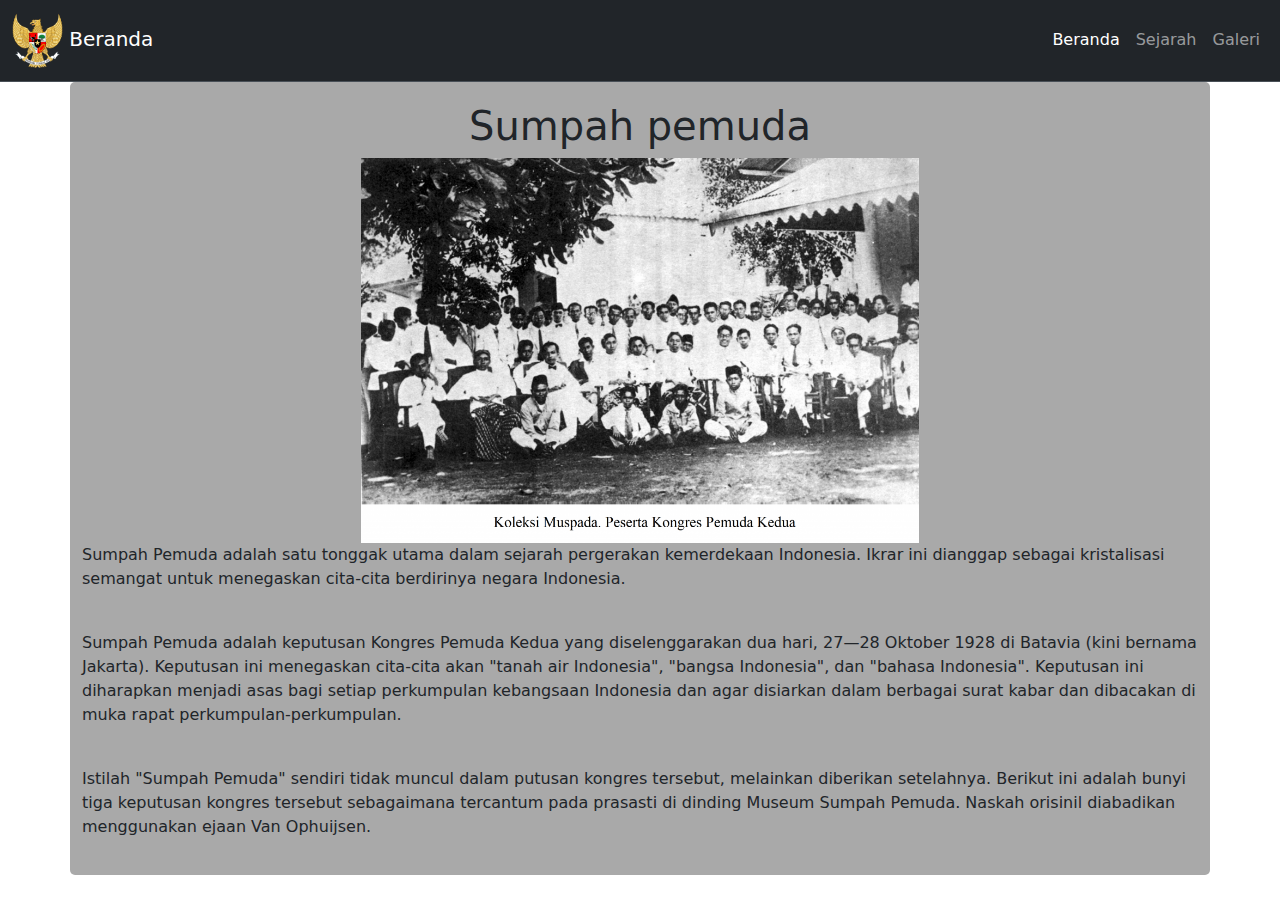
<file: index.html>
<!doctype html>
<html lang="en">
  <head>
    <meta charset="utf-8">
    <meta name="viewport" content="width=device-width, initial-scale=1">
    <title>Sumpah pemuda</title>
    <link rel="stylesheet" href="style.css">
    <link href="https://cdn.jsdelivr.net/npm/bootstrap@5.3.3/dist/css/bootstrap.min.css" rel="stylesheet" integrity="sha384-QWTKZyjpPEjISv5WaRU9OFeRpok6YctnYmDr5pNlyT2bRjXh0JMhjY6hW+ALEwIH" crossorigin="anonymous">
    <link rel="shorcut icon" href="garuda.webp" type="image/x-icon">
  </head>
  <body>
    <nav class="navbar navbar-expand-lg bg-dark border-bottom border-body" data-bs-theme="dark">
        <div class="container-fluid">
          <a class="navbar-brand" href="index.html">
            <img src="garuda.webp" alt="Logo"  class="logo">
            Beranda
          </a>
          <button class="navbar-toggler" type="button" data-bs-toggle="collapse" data-bs-target="#navbarNav" aria-controls="navbarNav" aria-expanded="false" aria-label="Toggle navigation">
            <span class="navbar-toggler-icon"></span>
          </button>
          <div class="collapse navbar-collapse" id="navbarNav">
            <ul class="navbar-nav">
              <li class="nav-item">
                <a class="nav-link active" aria-current="page" href="#">Beranda</a>
              </li>
              <li class="nav-item">
                <a class="nav-link" href="sejarah.html">Sejarah</a>
              </li>
              <li class="nav-item">
                <a class="nav-link" href="#">Galeri</a>
              </li>
            </ul>
          </div>
        </div>
      </nav>
      <div class="container">
        <div>
            <h1 style="text-align: center;">Sumpah pemuda</h1>
        </div>
        <div>
            <img src="1666925081.png.png" alt="sumpah pemuda" class="center">
        </div>
        <div>
            <p>Sumpah Pemuda adalah satu tonggak utama dalam sejarah pergerakan kemerdekaan Indonesia. Ikrar ini dianggap sebagai kristalisasi semangat untuk menegaskan cita-cita berdirinya negara Indonesia.
            </p><br>
            <p>Sumpah Pemuda adalah keputusan Kongres Pemuda Kedua yang diselenggarakan dua hari, 27—28 Oktober 1928 di Batavia (kini bernama Jakarta). Keputusan ini menegaskan cita-cita akan "tanah air Indonesia", "bangsa Indonesia", dan "bahasa Indonesia". Keputusan ini diharapkan menjadi asas bagi setiap perkumpulan kebangsaan Indonesia dan agar disiarkan dalam berbagai surat kabar dan dibacakan di muka rapat perkumpulan-perkumpulan.
            </p><br>
            <p>Istilah "Sumpah Pemuda" sendiri tidak muncul dalam putusan kongres tersebut, melainkan diberikan setelahnya. Berikut ini adalah bunyi tiga keputusan kongres tersebut sebagaimana tercantum pada prasasti di dinding Museum Sumpah Pemuda. Naskah orisinil diabadikan menggunakan ejaan Van Ophuijsen.</p>
        </div>
      </div>
    <script src="https://cdn.jsdelivr.net/npm/bootstrap@5.3.3/dist/js/bootstrap.bundle.min.js" integrity="sha384-YvpcrYf0tY3lHB60NNkmXc5s9fDVZLESaAA55NDzOxhy9GkcIdslK1eN7N6jIeHz" crossorigin="anonymous"></script>
  </body>
</html>
</file>
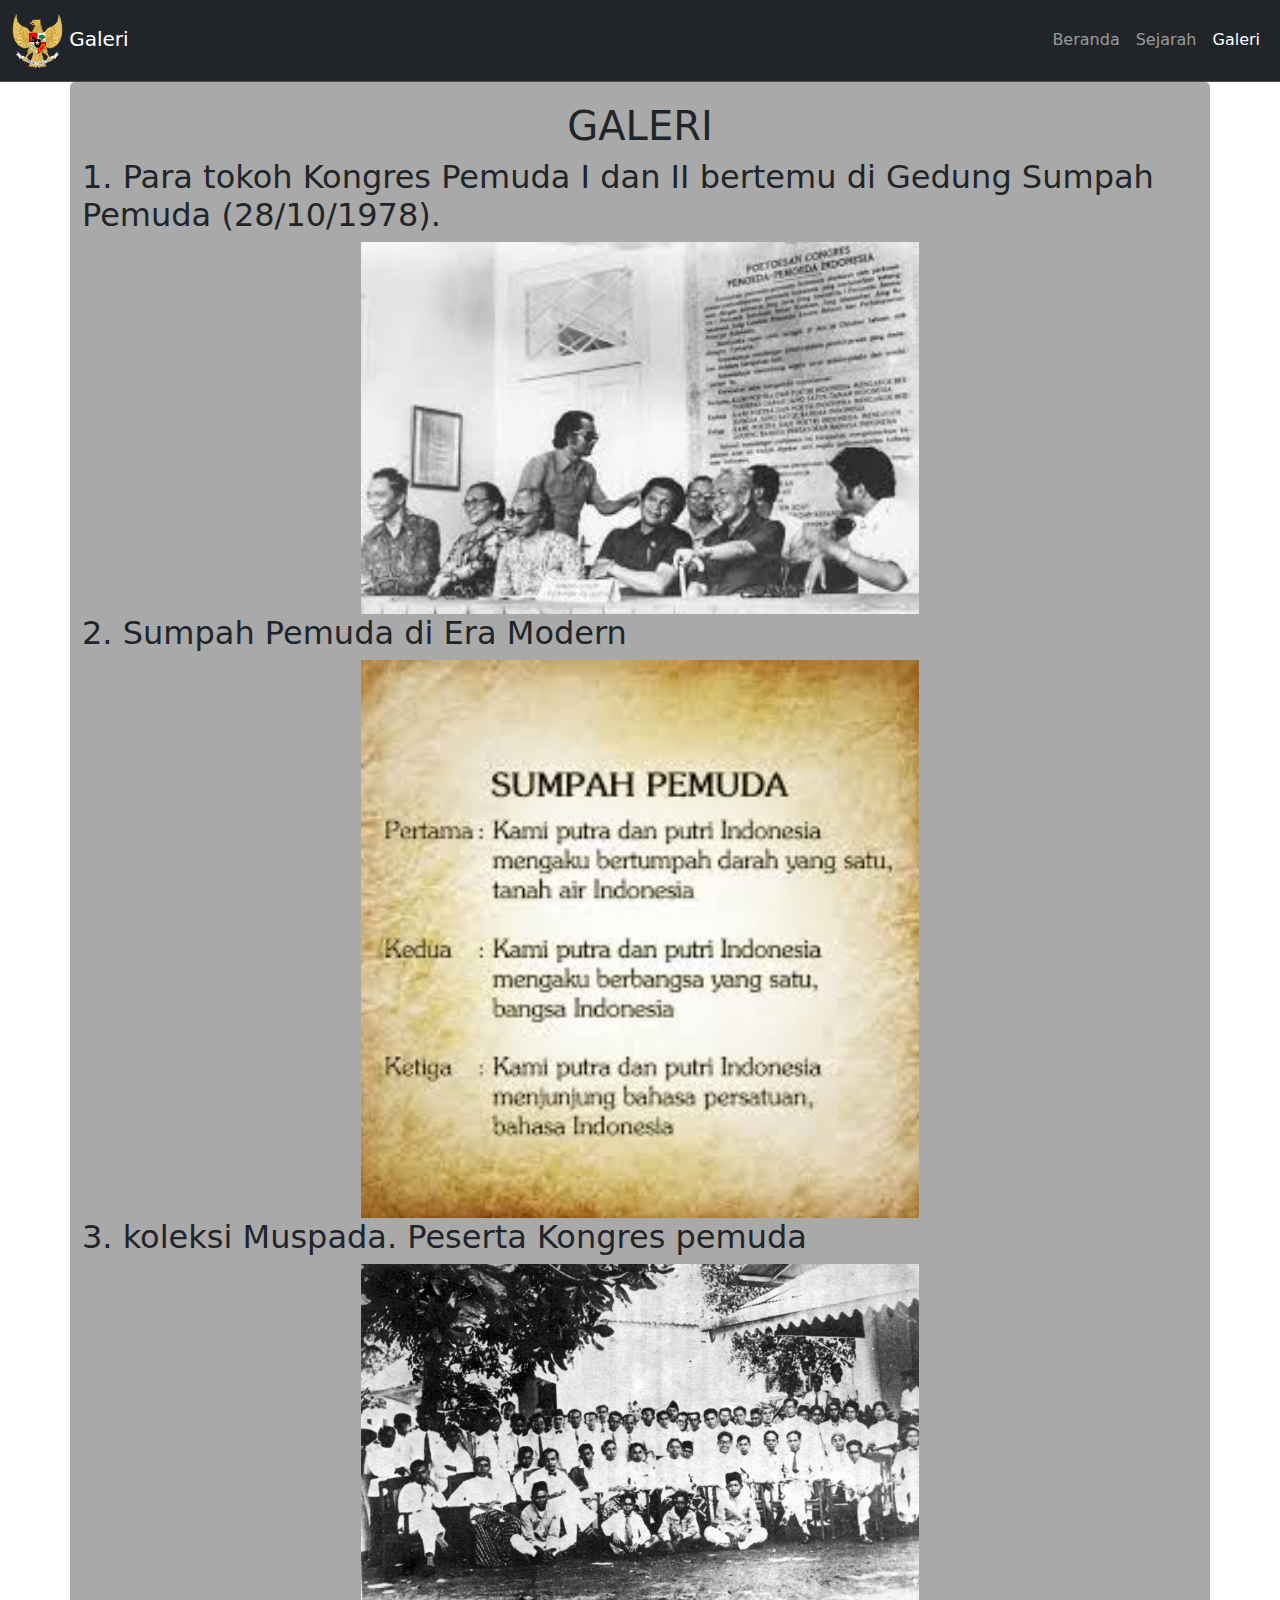
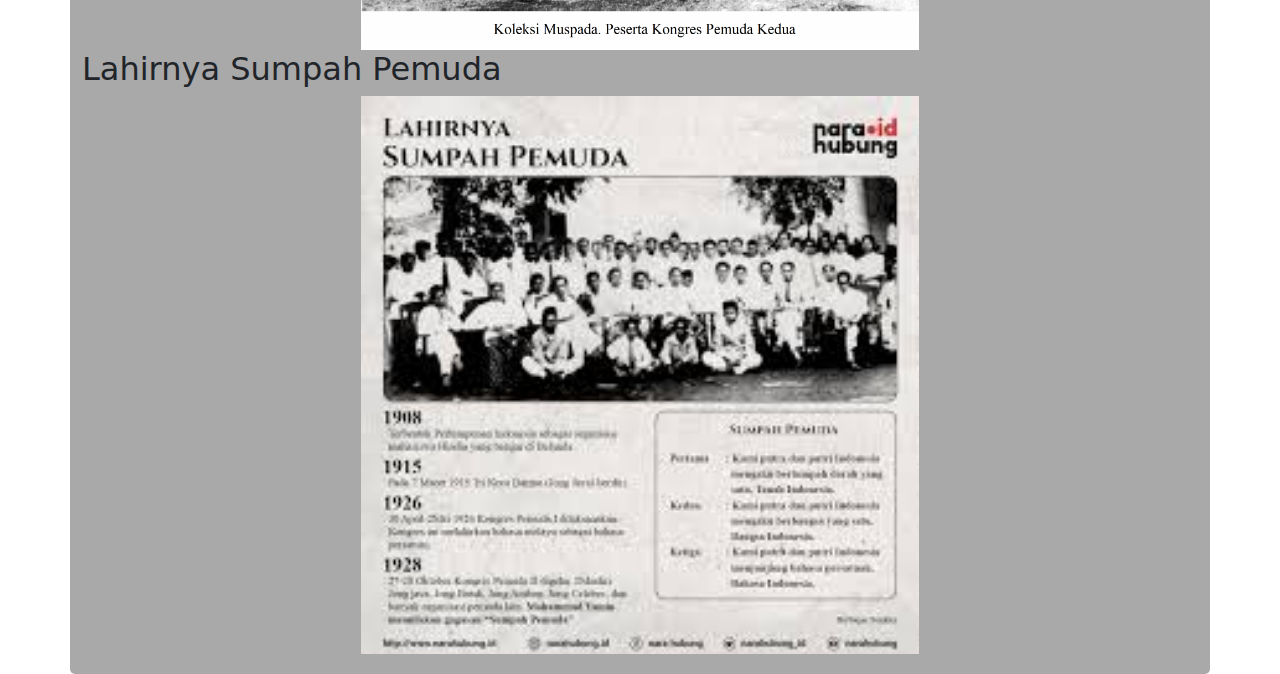
<file: Galeri.html>
<!doctype html>
<html lang="en">
  <head>
    <meta charset="utf-8">
    <meta name="viewport" content="width=device-width, initial-scale=1">
    <title>Sumpah pemuda</title>
    <link rel="stylesheet" href="style.css">
    <link href="https://cdn.jsdelivr.net/npm/bootstrap@5.3.3/dist/css/bootstrap.min.css" rel="stylesheet" integrity="sha384-QWTKZyjpPEjISv5WaRU9OFeRpok6YctnYmDr5pNlyT2bRjXh0JMhjY6hW+ALEwIH" crossorigin="anonymous">
    <link rel="shorcut icon" href="garuda.webp" type="image/x-icon">
  </head>
  <body>
    <nav class="navbar navbar-expand-lg bg-dark border-bottom border-body" data-bs-theme="dark">
        <div class="container-fluid">
          <a class="navbar-brand" href="index.html">
            <img src="garuda.webp" alt="Logo"  class="logo">
            Galeri
          </a>
          <button class="navbar-toggler" type="button" data-bs-toggle="collapse" data-bs-target="#navbarNav" aria-controls="navbarNav" aria-expanded="false" aria-label="Toggle navigation">
            <span class="navbar-toggler-icon"></span>
          </button>
          <div class="collapse navbar-collapse" id="navbarNav">
            <ul class="navbar-nav">
              <li class="nav-item">
                <a class="nav-link" aria-current="page" href="index.html">Beranda</a>
              </li>
              <li class="nav-item">
                <a class="nav-link" href="sejarah.html">Sejarah</a>
              </li>
              <li class="nav-item">
                <a class="nav-link active" href="Galeri.html">Galeri</a>
              </li>
            </ul>
          </div>
        </div>
      </nav>
    <div class="container">
    <h1 style="text-align: center;">GALERI</h1>
    <h2>1. Para tokoh Kongres Pemuda I dan II bertemu di Gedung Sumpah Pemuda (28/10/1978).</h2>
    <div>
      <img src="images.jpeg" alt="latar belakang"class="center">
    </div>
    
    <h2>2. Sumpah Pemuda di Era Modern</h2>
    <img src="download (1).jpeg" alt="pemuda" class="center">
    <h2>3. koleksi Muspada. Peserta Kongres pemuda</h2>
    <img src="1666925081.png.png" alt="" class="center">
    <h2>Lahirnya Sumpah Pemuda</h2>
    <img src="download (2).jpeg" alt="" class="center">
    <script src="https://cdn.jsdelivr.net/npm/bootstrap@5.3.3/dist/js/bootstrap.bundle.min.js" integrity="sha384-YvpcrYf0tY3lHB60NNkmXc5s9fDVZLESaAA55NDzOxhy9GkcIdslK1eN7N6jIeHz" crossorigin="anonymous"></script>
  </div> 
  </body>
</html>
</file>
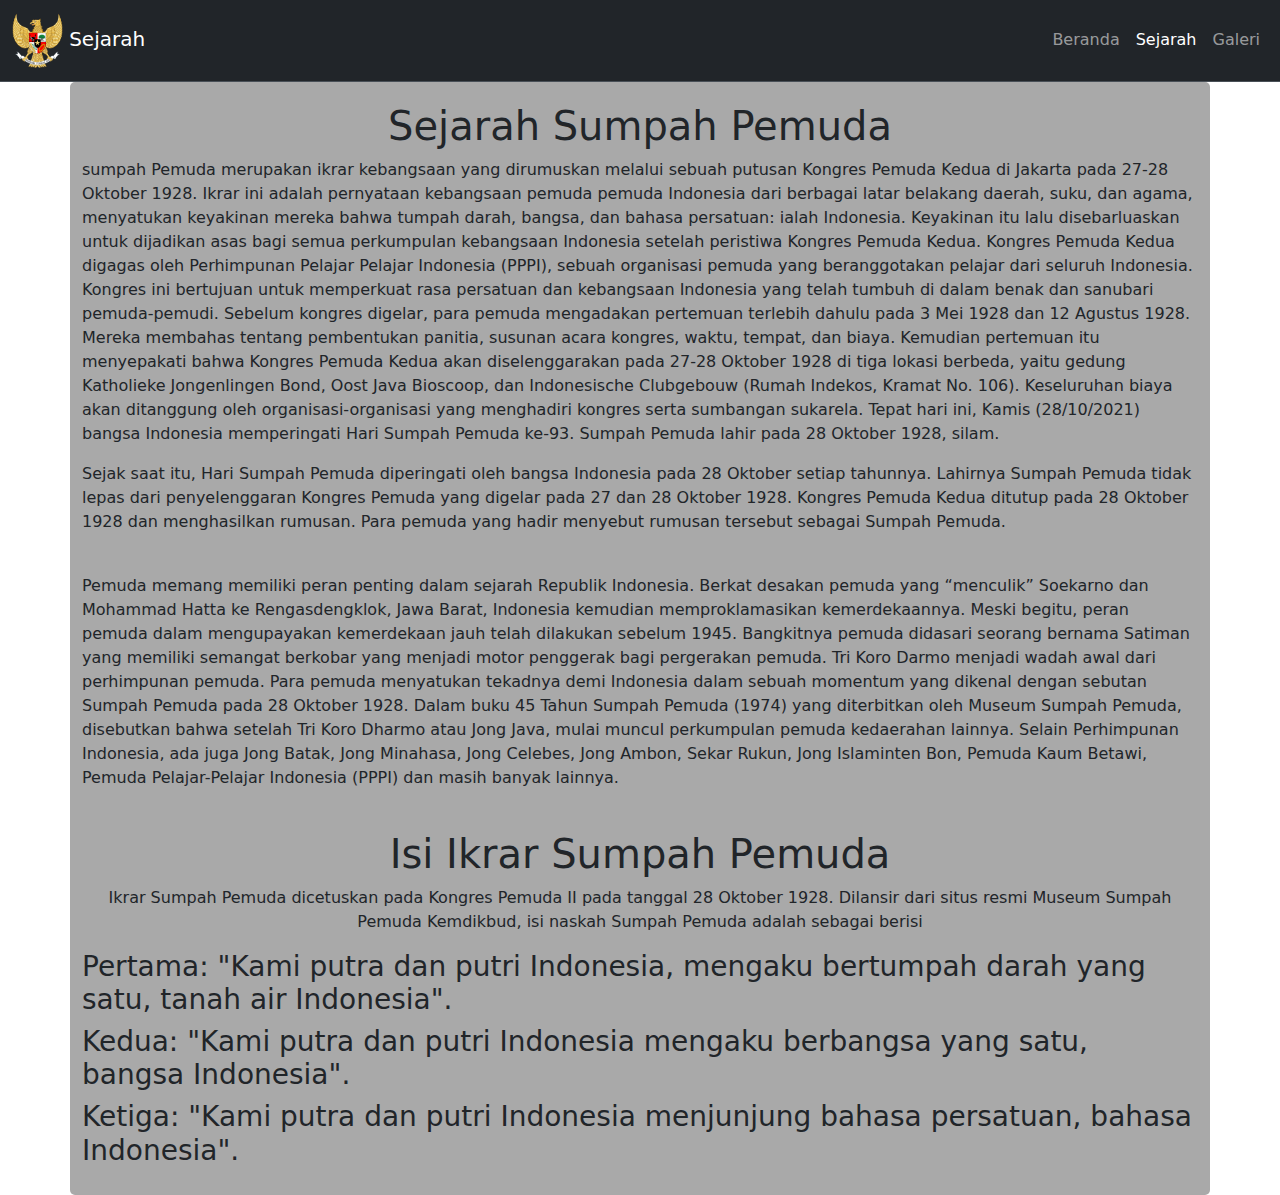
<file: sejarah.html>
<!doctype html>
<html lang="en">
  <head>
    <meta charset="utf-8">
    <meta name="viewport" content="width=device-width, initial-scale=1">
    <title>Sumpah pemuda</title>
    <link rel="stylesheet" href="style.css">
    <link href="https://cdn.jsdelivr.net/npm/bootstrap@5.3.3/dist/css/bootstrap.min.css" rel="stylesheet" integrity="sha384-QWTKZyjpPEjISv5WaRU9OFeRpok6YctnYmDr5pNlyT2bRjXh0JMhjY6hW+ALEwIH" crossorigin="anonymous">
    <link rel="shorcut icon" href="garuda.webp" type="image/x-icon">
  </head>
  <body>
    <nav class="navbar navbar-expand-lg bg-dark border-bottom border-body" data-bs-theme="dark">
        <div class="container-fluid">
          <a class="navbar-brand" href="index.html">
            <img src="garuda.webp" alt="Logo"  class="logo">
            Sejarah
          </a>
          <button class="navbar-toggler" type="button" data-bs-toggle="collapse" data-bs-target="#navbarNav" aria-controls="navbarNav" aria-expanded="false" aria-label="Toggle navigation">
            <span class="navbar-toggler-icon"></span>
          </button>
          <div class="collapse navbar-collapse" id="navbarNav">
            <ul class="navbar-nav">
              <li class="nav-item">
                <a class="nav-link " aria-current="page" href="index.html">Beranda</a>
              </li>
              <li class="nav-item">
                <a class="nav-link active" href="sejarah.html">Sejarah</a>
              </li>
              <li class="nav-item">
                <a class="nav-link" href="Galeri.html">Galeri</a>
              </li>
            </ul>
          </div>
        </div>
      </nav>
    <div class="container">
    <h1 style="text-align: center;">Sejarah Sumpah Pemuda</h1>
    <p>sumpah Pemuda merupakan ikrar kebangsaan yang dirumuskan melalui sebuah putusan Kongres Pemuda Kedua di Jakarta pada 27-28 Oktober 1928. Ikrar ini adalah pernyataan kebangsaan pemuda pemuda Indonesia dari berbagai latar belakang daerah, suku, dan agama, menyatukan keyakinan mereka bahwa tumpah darah, bangsa, dan bahasa persatuan: ialah Indonesia. Keyakinan itu lalu disebarluaskan untuk dijadikan asas bagi semua perkumpulan kebangsaan Indonesia setelah peristiwa Kongres Pemuda Kedua.
    Kongres Pemuda Kedua digagas oleh Perhimpunan Pelajar Pelajar Indonesia (PPPI), sebuah organisasi pemuda yang beranggotakan pelajar dari seluruh Indonesia. Kongres ini bertujuan untuk memperkuat rasa persatuan dan kebangsaan Indonesia yang telah tumbuh di dalam benak dan sanubari pemuda-pemudi. Sebelum kongres digelar, para pemuda mengadakan pertemuan terlebih dahulu pada 3 Mei 1928 dan 12 Agustus 1928. Mereka membahas tentang pembentukan panitia, susunan acara kongres, waktu, tempat, dan biaya. Kemudian pertemuan itu menyepakati bahwa Kongres Pemuda Kedua akan diselenggarakan pada 27-28 Oktober 1928 di tiga lokasi berbeda, yaitu gedung Katholieke Jongenlingen Bond, Oost Java Bioscoop, dan Indonesische Clubgebouw (Rumah Indekos, Kramat No. 106). Keseluruhan biaya akan ditanggung oleh organisasi-organisasi yang menghadiri kongres serta sumbangan sukarela.
    Tepat hari ini, Kamis (28/10/2021) bangsa Indonesia memperingati Hari Sumpah Pemuda ke-93. Sumpah Pemuda lahir pada 28 Oktober 1928, silam.
    </p>
    <p>Sejak saat itu, Hari Sumpah Pemuda diperingati oleh bangsa Indonesia pada 28 Oktober setiap tahunnya.
      Lahirnya Sumpah Pemuda tidak lepas dari penyelenggaran Kongres Pemuda yang digelar pada 27 dan 28 Oktober 1928.
      Kongres Pemuda Kedua ditutup pada 28 Oktober 1928 dan menghasilkan rumusan. Para pemuda yang hadir menyebut rumusan tersebut sebagai Sumpah Pemuda.
    </p><br>
    <p>Pemuda memang memiliki peran penting dalam sejarah Republik Indonesia.
      Berkat desakan pemuda yang “menculik” Soekarno dan Mohammad Hatta ke Rengasdengklok, Jawa Barat, Indonesia kemudian memproklamasikan kemerdekaannya.
      Meski begitu, peran pemuda dalam mengupayakan kemerdekaan jauh telah dilakukan sebelum 1945. Bangkitnya pemuda didasari seorang bernama Satiman yang memiliki semangat berkobar yang menjadi motor penggerak bagi pergerakan pemuda.
      Tri Koro Darmo menjadi wadah awal dari perhimpunan pemuda.
      Para pemuda menyatukan tekadnya demi Indonesia dalam sebuah momentum yang dikenal dengan sebutan Sumpah Pemuda pada 28 Oktober 1928.
      Dalam buku 45 Tahun Sumpah Pemuda (1974) yang diterbitkan oleh Museum Sumpah Pemuda, disebutkan bahwa setelah Tri Koro Dharmo atau Jong Java, mulai muncul perkumpulan pemuda kedaerahan lainnya.
      Selain Perhimpunan Indonesia, ada juga Jong Batak, Jong Minahasa, Jong Celebes, Jong Ambon, Sekar Rukun, Jong Islaminten Bon, Pemuda Kaum Betawi, Pemuda Pelajar-Pelajar Indonesia (PPPI) dan masih banyak lainnya.
    </p><br>
    <h1 style="text-align: center;">Isi Ikrar Sumpah Pemuda</h2>
    <p style="text-align: center;">Ikrar Sumpah Pemuda dicetuskan pada Kongres Pemuda II pada tanggal 28 Oktober 1928. Dilansir dari situs resmi Museum Sumpah Pemuda Kemdikbud, isi naskah Sumpah Pemuda adalah sebagai berisi</p>
    <h3>Pertama: "Kami putra dan putri Indonesia, mengaku bertumpah darah yang satu, tanah air Indonesia".</h3>
    <h3>Kedua: "Kami putra dan putri Indonesia mengaku berbangsa yang satu, bangsa Indonesia".</h3>
    <h3>Ketiga: "Kami putra dan putri Indonesia menjunjung bahasa persatuan, bahasa Indonesia".</h3>
      
    <script src="https://cdn.jsdelivr.net/npm/bootstrap@5.3.3/dist/js/bootstrap.bundle.min.js" integrity="sha384-YvpcrYf0tY3lHB60NNkmXc5s9fDVZLESaAA55NDzOxhy9GkcIdslK1eN7N6jIeHz" crossorigin="anonymous"></script>
    </div>
  </body>
</html>
</file>
<file: style.css>
body {
    font-family: 'Franklin Gothic Medium', 'Arial Narrow', Arial, sans-serif;
    background-color: gray;
    margin: 0;
    padding: 0;
}

.container {
    max-width: 450px;
    margin: 0 auto;
    padding: 20px;
    background-color: darkgray;
    border-radius: 5px;
    box-shadow: 10 2px 5px black;
}

img {
    width: 50%;
    height: auto;
}

.logo {
    width: 5%;
    height: auto;
}

.center {
    width: 50%;
    display: block;
    margin-left: auto;
    margin-right: auto;
}
</file>
